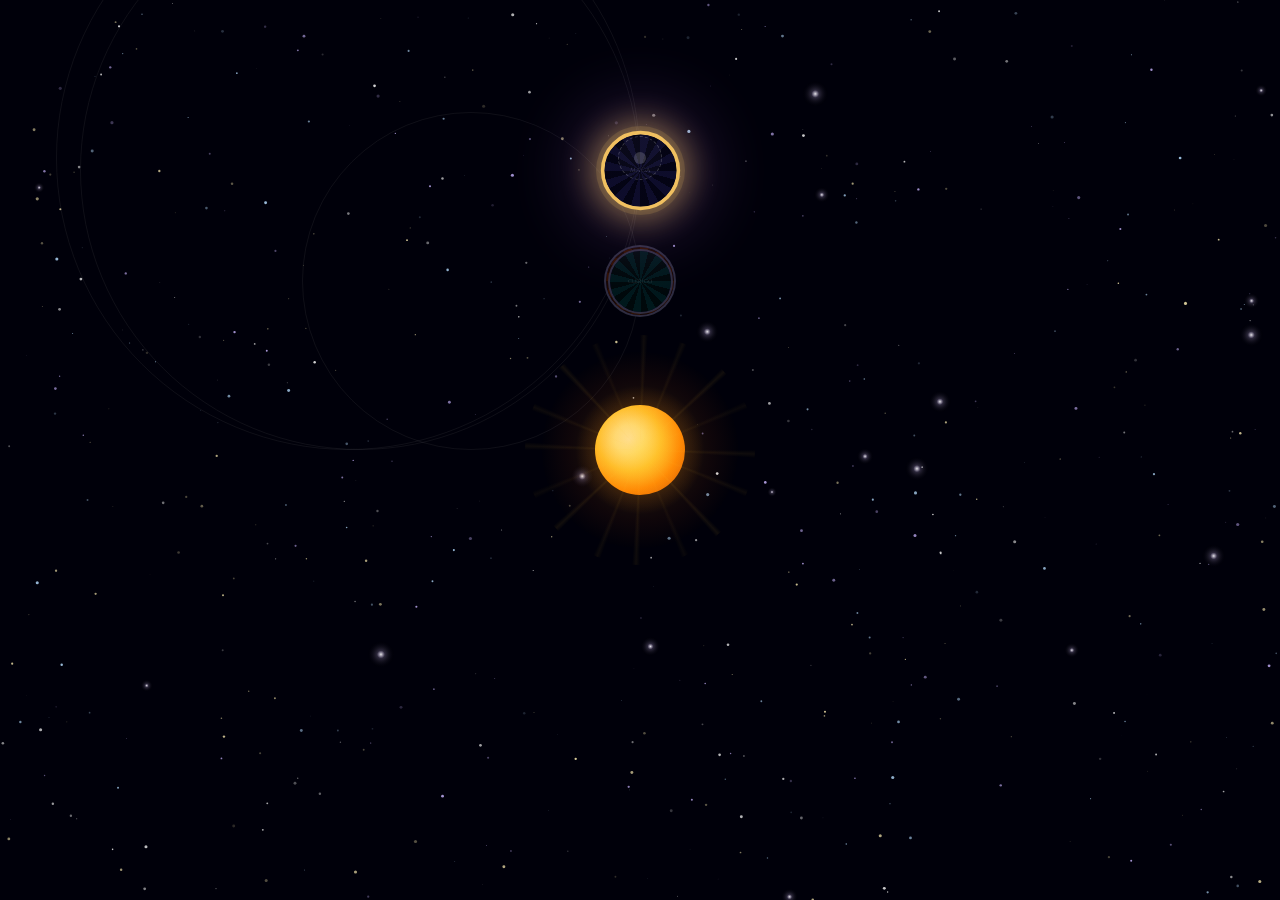
<file: assets/screens/model-planetas-sol.html>
<!DOCTYPE html>
<html lang="pt-BR">
<head>
<meta charset="UTF-8">
<meta name="viewport" content="width=device-width, initial-scale=1.0">
<title>Selecionar Personagem</title>
<link href="https://fonts.googleapis.com/css2?family=Cinzel:wght@400;600;900&family=Cinzel+Decorative:wght@700&family=Crimson+Pro:ital,wght@0,300;1,300&display=swap" rel="stylesheet">
<style>
*, *::before, *::after { box-sizing: border-box; margin: 0; padding: 0; }

:root {
  --gold:   #f0c060;
  --teal:   #40e0c0;
  --purple: #9955ee;
  --dim:    rgba(255,255,255,0.18);
}

html, body {
  width: 100%; height: 100%;
  overflow: hidden;
  background: #00000a;
  font-family: 'Crimson Pro', Georgia, serif;
  color: #e8e0f0;
}

/* ── STARS CANVAS ── */
#stars { position: fixed; inset: 0; z-index: 0; }

/* ── SCENE ── */
.scene {
  position: relative; z-index: 1;
  width: 100%; height: 100%;
  display: flex; align-items: center; justify-content: center;
}

/* ── SOLAR SYSTEM ── */
.solar-system {
  position: relative;
  width: 0; height: 0;
}

/* orbit ring paths */
.orbit-path {
  position: absolute;
  border-radius: 50%;
  border: 1px solid rgba(255,255,255,0.06);
  transform: translate(-50%, -50%);
  pointer-events: none;
  top: 0; left: 0;
}

/* ── SUN ── */
.sun {
  position: absolute;
  width: 90px; height: 90px;
  border-radius: 50%;
  transform: translate(-50%, -50%);
  background: radial-gradient(circle at 38% 38%,
    #fffde0 0%, #fff5a0 18%, #ffcc30 40%, #ff8800 65%, #c04000 100%);
  z-index: 10;
  cursor: default;
  animation: sunPulse 4s ease-in-out infinite alternate;
}
.sun::before {
  content: '';
  position: absolute; inset: -20px;
  border-radius: 50%;
  background: radial-gradient(circle,
    rgba(255,200,50,.45) 0%,
    rgba(255,140,20,.2)  40%,
    transparent 70%);
  animation: coronaPulse 3s ease-in-out infinite alternate;
}
.sun::after {
  content: '';
  position: absolute; inset: -55px;
  border-radius: 50%;
  background: radial-gradient(circle,
    rgba(255,180,30,.18) 0%,
    rgba(255,100,10,.06) 50%,
    transparent 70%);
  animation: coronaPulse 5s ease-in-out infinite alternate-reverse;
}
@keyframes sunPulse {
  from { box-shadow: 0 0 40px 12px rgba(255,160,20,.7), 0 0 100px 30px rgba(255,100,0,.3), 0 0 200px 60px rgba(255,60,0,.15); }
  to   { box-shadow: 0 0 60px 20px rgba(255,200,40,.9), 0 0 140px 50px rgba(255,130,0,.4), 0 0 280px 90px rgba(255,80,0,.2); }
}
@keyframes coronaPulse {
  from { transform: scale(1);    opacity: .7; }
  to   { transform: scale(1.15); opacity: 1;  }
}

/* sun rays */
.sun-rays {
  position: absolute; inset: -70px;
  border-radius: 50%;
  background: conic-gradient(
    from 0deg,
    transparent 0deg, rgba(255,200,50,.06) 2deg, transparent 4deg,
    transparent 20deg, rgba(255,200,50,.05) 22deg, transparent 24deg,
    transparent 45deg, rgba(255,200,50,.07) 47deg, transparent 49deg,
    transparent 65deg, rgba(255,200,50,.04) 67deg, transparent 69deg,
    transparent 90deg, rgba(255,200,50,.06) 92deg, transparent 94deg,
    transparent 110deg, rgba(255,200,50,.05) 112deg, transparent 114deg,
    transparent 135deg, rgba(255,200,50,.07) 137deg, transparent 139deg,
    transparent 155deg, rgba(255,200,50,.04) 157deg, transparent 159deg,
    transparent 180deg, rgba(255,200,50,.06) 182deg, transparent 184deg,
    transparent 200deg, rgba(255,200,50,.05) 202deg, transparent 204deg,
    transparent 225deg, rgba(255,200,50,.07) 227deg, transparent 229deg,
    transparent 245deg, rgba(255,200,50,.04) 247deg, transparent 249deg,
    transparent 270deg, rgba(255,200,50,.06) 272deg, transparent 274deg,
    transparent 290deg, rgba(255,200,50,.05) 292deg, transparent 294deg,
    transparent 315deg, rgba(255,200,50,.07) 317deg, transparent 319deg,
    transparent 335deg, rgba(255,200,50,.04) 337deg, transparent 339deg
  );
  animation: raysRotate 30s linear infinite;
  pointer-events: none;
}
@keyframes raysRotate { to { transform: rotate(360deg); } }

/* ── ORBIT ARM + PLANET ── */
.orbit-arm {
  position: absolute;
  top: 0; left: 0;
  width: 0; height: 0;
  animation: spinOrbit var(--dur, 20s) linear infinite;
  animation-delay: var(--delay, 0s);
  z-index: 5;
}
.orbit-arm.paused { animation-play-state: paused; }

@keyframes spinOrbit { from { transform: rotate(0deg); } to { transform: rotate(360deg); } }

.planet-wrap {
  position: absolute;
  left: calc(-1 * var(--size, 60px) / 2);
  top: calc(-1 * var(--r, 200px) - var(--size, 60px) / 2);
  width: var(--size, 60px);
  height: var(--size, 60px);
  animation: counterSpin var(--dur, 20s) linear infinite;
  animation-delay: var(--delay, 0s);
  cursor: pointer;
  transition: transform .4s cubic-bezier(.2,.8,.2,1);
}
.orbit-arm.paused .planet-wrap { animation-play-state: paused; }
@keyframes counterSpin { from { transform: rotate(0deg); } to { transform: rotate(-360deg); } }

.planet-img {
  width: 100%; height: 100%;
  border-radius: 50%;
  border: 2px solid rgba(255,255,255,.15);
  background: #0a0820;
  display: flex; align-items: center; justify-content: center;
  overflow: hidden;
  transition: border-color .3s ease, box-shadow .3s ease, transform .4s cubic-bezier(.2,.8,.2,1);
  position: relative;
}
/* placeholder art */
.planet-img .placeholder {
  width: 100%; height: 100%;
  position: absolute; inset: 0;
  border-radius: 50%;
  background: repeating-conic-gradient(
    oklch(18% 0.06 var(--hue,280)) 0deg 15deg,
    oklch(12% 0.04 var(--hue,280)) 15deg 30deg
  );
  display: flex; align-items: center; justify-content: center;
}
.planet-img .placeholder-label {
  font-family: 'Cinzel', serif;
  font-size: .32rem;
  letter-spacing: .05em;
  color: rgba(255,255,255,.2);
  text-transform: uppercase;
  text-align: center;
  padding: .3rem;
  position: relative; z-index: 1;
}
/* real image */
.planet-img img {
  width: 100%; height: 100%;
  object-fit: cover;
  border-radius: 50%;
  position: absolute; inset: 0;
}

/* hover */
.planet-wrap:not(.empty):hover .planet-img {
  border-color: rgba(255,255,255,.5);
  box-shadow: 0 0 20px 4px rgba(180,120,255,.5);
  transform: scale(1.1);
}

/* selected */
.planet-wrap.selected .planet-img {
  border-color: var(--gold);
  border-width: 3px;
  box-shadow:
    0 0 0 4px rgba(240,192,96,.15),
    0 0 25px 8px rgba(240,192,96,.45),
    0 0 60px 16px rgba(200,120,255,.25);
  transform: scale(1.22);
}

/* empty planet */
.planet-wrap.empty { cursor: default; opacity: .3; }
.planet-wrap.empty .planet-img {
  border: 1px dashed rgba(255,255,255,.15);
  background: rgba(255,255,255,.02);
}
.planet-wrap.empty:hover .planet-img {
  transform: none; box-shadow: none; border-color: rgba(255,255,255,.15);
}
.empty-dot {
  width: 12px; height: 12px; border-radius: 50%;
  background: rgba(255,255,255,.12);
  margin: auto; position: absolute; top: 50%; left: 50%;
  transform: translate(-50%,-50%);
}



/* Gamemaster ring: golden tint */
.gm-ring .planet-img .placeholder {
  background: repeating-conic-gradient(
    oklch(22% 0.09 75) 0deg 15deg,
    oklch(16% 0.06 75) 15deg 30deg
  );
}
.gm-ring .planet-wrap.selected .planet-img,
.gm-ring .planet-wrap:not(.empty):hover .planet-img {
  box-shadow: 0 0 25px 8px rgba(240,192,60,.6), 0 0 60px 20px rgba(255,150,0,.2);
  border-color: #ffdf80;
}




</style>
</head>
<body>

<canvas id="stars"></canvas>


<div class="scene">
  <div class="solar-system" id="solarSystem">
    <!-- orbit paths -->
    <div class="orbit-path" id="path1"></div>
    <div class="orbit-path" id="path2"></div>
    <div class="orbit-path" id="path3"></div>

    <!-- sun -->
    <div class="sun">
      <div class="sun-rays"></div>
    </div>
  </div>
</div>



<script>
/* ── STARS ── */
(function() {
  const canvas = document.getElementById('stars');
  const ctx = canvas.getContext('2d');
  function resize() { canvas.width = innerWidth; canvas.height = innerHeight; draw(); }
  function draw() {
    ctx.clearRect(0, 0, canvas.width, canvas.height);
    const rng = mulberry32(42);
    for (let i = 0; i < 520; i++) {
      const x = rng() * canvas.width;
      const y = rng() * canvas.height;
      const r = rng() * 1.4 + .2;
      const a = rng() * .7 + .15;
      // some stars with color tint
      const tints = ['255,255,255','200,180,255','180,220,255','255,240,180'];
      const t = tints[Math.floor(rng() * tints.length)];
      ctx.beginPath();
      ctx.arc(x, y, r, 0, Math.PI*2);
      ctx.fillStyle = `rgba(${t},${a})`;
      ctx.fill();
    }
    // a few bright ones with glow
    for (let i = 0; i < 18; i++) {
      const x = rng() * canvas.width;
      const y = rng() * canvas.height;
      const r = rng() * 1.5 + .8;
      const g = ctx.createRadialGradient(x,y,0,x,y,r*6);
      g.addColorStop(0,'rgba(255,255,255,.9)');
      g.addColorStop(.3,'rgba(220,200,255,.2)');
      g.addColorStop(1,'transparent');
      ctx.beginPath(); ctx.arc(x,y,r*6,0,Math.PI*2);
      ctx.fillStyle = g; ctx.fill();
    }
  }
  function mulberry32(a) {
    return function() {
      a |= 0; a = a + 0x6D2B79F5 | 0;
      var t = Math.imul(a ^ a >>> 15, 1 | a);
      t = t + Math.imul(t ^ t >>> 7, 61 | t) ^ t;
      return ((t ^ t >>> 14) >>> 0) / 4294967296;
    };
  }
  window.addEventListener('resize', resize);
  resize();
})();

/* ── DATA ── */
const TWEAK_DEFAULTS = /*EDITMODE-BEGIN*/{
  "ring1Radius": 169,
  "ring2Radius": 280,
  "ring3Radius": 292,
  "sunSize": 90,
  "orbitSpeed": 1.8
}/*EDITMODE-END*/;
const tweaks = {...TWEAK_DEFAULTS};

const characters = [
  // ring 1
  { id:'gm',     name:'Gamemaster',     role:'Narrador',     skulls:0, ring:1, hue:75,  startAngle:-90,  dur:22,  size:72,  gm:true },
  { id:'jao',    name:'Jão, o Clérigo', role:'Clérigo',      skulls:3, ring:1, hue:200, startAngle:90,   dur:28,  size:65  },
  // ring 2
  { id:'p10',    name:'Player-10',      role:'Guerreiro',    skulls:2, ring:2, hue:260, startAngle:30,   dur:38,  size:62  },
  { id:'pc2',    name:'PC 2',           role:'Personagem',   skulls:2, ring:2, hue:310, startAngle:150,  dur:45,  size:60  },
  { id:'ignara', name:'Ignara',         role:'Maga',         skulls:3, ring:2, hue:280, startAngle:270,  dur:33,  size:65  },
  // ring 3 (empty)
  { id:'p5',  name:'Player-5',  empty:true, ring:3, startAngle:0,   dur:55, size:44 },
  { id:'p6',  name:'Player-6',  empty:true, ring:3, startAngle:72,  dur:60, size:44 },
  { id:'p7',  name:'Player-7',  empty:true, ring:3, startAngle:144, dur:50, size:44 },
  { id:'p8',  name:'Player-8',  empty:true, ring:3, startAngle:216, dur:65, size:44 },
  { id:'p9',  name:'Player-9',  empty:true, ring:3, startAngle:288, dur:58, size:44 },
];

const ringRadii = () => [tweaks.ring1Radius, tweaks.ring2Radius, tweaks.ring3Radius];

let selectedId = localStorage.getItem('charSelect_solar') || 'ignara';

/* ── BUILD SOLAR SYSTEM ── */
function buildSystem() {
  const sys = document.getElementById('solarSystem');
  // clear existing arms
  sys.querySelectorAll('.orbit-arm').forEach(el => el.remove());

  const radii = ringRadii();

  // orbit paths
  ['path1','path2','path3'].forEach((id, i) => {
    const r = radii[i];
    const el = document.getElementById(id);
    el.style.width  = r*2 + 'px';
    el.style.height = r*2 + 'px';
    el.style.marginLeft = -r + 'px';
    el.style.marginTop  = -r + 'px';
  });

  characters.forEach(char => {
    const r = radii[char.ring - 1];
    const speed = tweaks.orbitSpeed;
    const dur = char.dur / speed;

    const arm = document.createElement('div');
    arm.className = 'orbit-arm' + (char.gm ? ' gm-ring' : '');
    arm.dataset.id = char.id;
    arm.style.cssText = `--r:${r}px; --dur:${dur}s; --size:${char.size}px;`;
    // start at initialAngle via animation-delay trick:
    // delay = -(startAngle/360)*dur
    const delay = -(char.startAngle / 360) * dur;
    arm.style.animationDelay = delay + 's';

    const wrap = document.createElement('div');
    wrap.className = 'planet-wrap' +
      (char.empty ? ' empty' : '') +
      (char.id === selectedId && !char.empty ? ' selected' : '');
    wrap.dataset.id = char.id;
    wrap.style.cssText = `--r:${r}px; --dur:${dur}s; --size:${char.size}px;`;
    wrap.style.animationDelay = delay + 's';

    const img = document.createElement('div');
    img.className = 'planet-img';

    if (char.empty) {
      img.innerHTML = `<div class="empty-dot"></div>`;
    } else {
      // placeholder: replaced by real img when src set
      img.innerHTML = `
        <div class="placeholder" style="--hue:${char.hue || 280}">
          <span class="placeholder-label">${char.role || char.name}</span>
        </div>
      `;
      wrap.addEventListener('click', () => selectChar(char.id));
    }

    wrap.appendChild(img);
    arm.appendChild(wrap);
    sys.appendChild(arm);


  });

}

function selectChar(id) {
  if (id === selectedId) return;
  selectedId = id;
  localStorage.setItem('charSelect_solar', id);
  document.querySelectorAll('.planet-wrap').forEach(w => {
    w.classList.toggle('selected', w.dataset.id === id);
  });
}

buildSystem();

/* ── TWEAKS ── */
window.addEventListener('message', e => {
  if (e.data?.type === '__activate_edit_mode')   showTweaks(true);
  if (e.data?.type === '__deactivate_edit_mode') showTweaks(false);
});
window.parent.postMessage({ type: '__edit_mode_available' }, '*');

let tweakPanel = null;
function showTweaks(show) {
  if (!tweakPanel) {
    tweakPanel = document.createElement('div');
    tweakPanel.style.cssText = `
      position:fixed;bottom:20px;right:20px;z-index:999;
      background:rgba(6,3,18,.95);backdrop-filter:blur(14px);
      border:1px solid rgba(120,80,200,.3);border-radius:10px;
      padding:1.2rem 1.4rem;min-width:220px;
      font-family:'Cinzel',serif;font-size:.72rem;color:rgba(200,180,240,.8);
    `;
    tweakPanel.innerHTML = `
      <div style="font-size:.85rem;font-weight:700;letter-spacing:.1em;margin-bottom:1rem;color:#f0c060">Tweaks</div>
      ${['ring1Radius:Raio Anel 1:80:300','ring2Radius:Raio Anel 2:150:450','ring3Radius:Raio Anel 3:220:600'].map(s => {
        const [key,label,min,max] = s.split(':');
        return `<label style="display:block;margin-bottom:.7rem">
          <span style="display:block;margin-bottom:.3rem;letter-spacing:.07em">${label}</span>
          <input type="range" min="${min}" max="${max}" value="${tweaks[key]}" style="width:100%"
            oninput="applyTweak('${key}',+this.value)">
        </label>`;
      }).join('')}
      <label style="display:block;margin-bottom:.7rem">
        <span style="display:block;margin-bottom:.3rem;letter-spacing:.07em">Velocidade das Órbitas</span>
        <input type="range" min="0.2" max="3" step="0.1" value="${tweaks.orbitSpeed}" style="width:100%"
          oninput="applyTweak('orbitSpeed',+this.value)">
      </label>
    `;
    document.body.appendChild(tweakPanel);
  }
  tweakPanel.style.display = show ? 'block' : 'none';
}

function applyTweak(key, val) {
  tweaks[key] = val;
  buildSystem();
  window.parent.postMessage({ type: '__edit_mode_set_keys', edits: { [key]: val } }, '*');
}
</script>
</body>
</html>
</file>
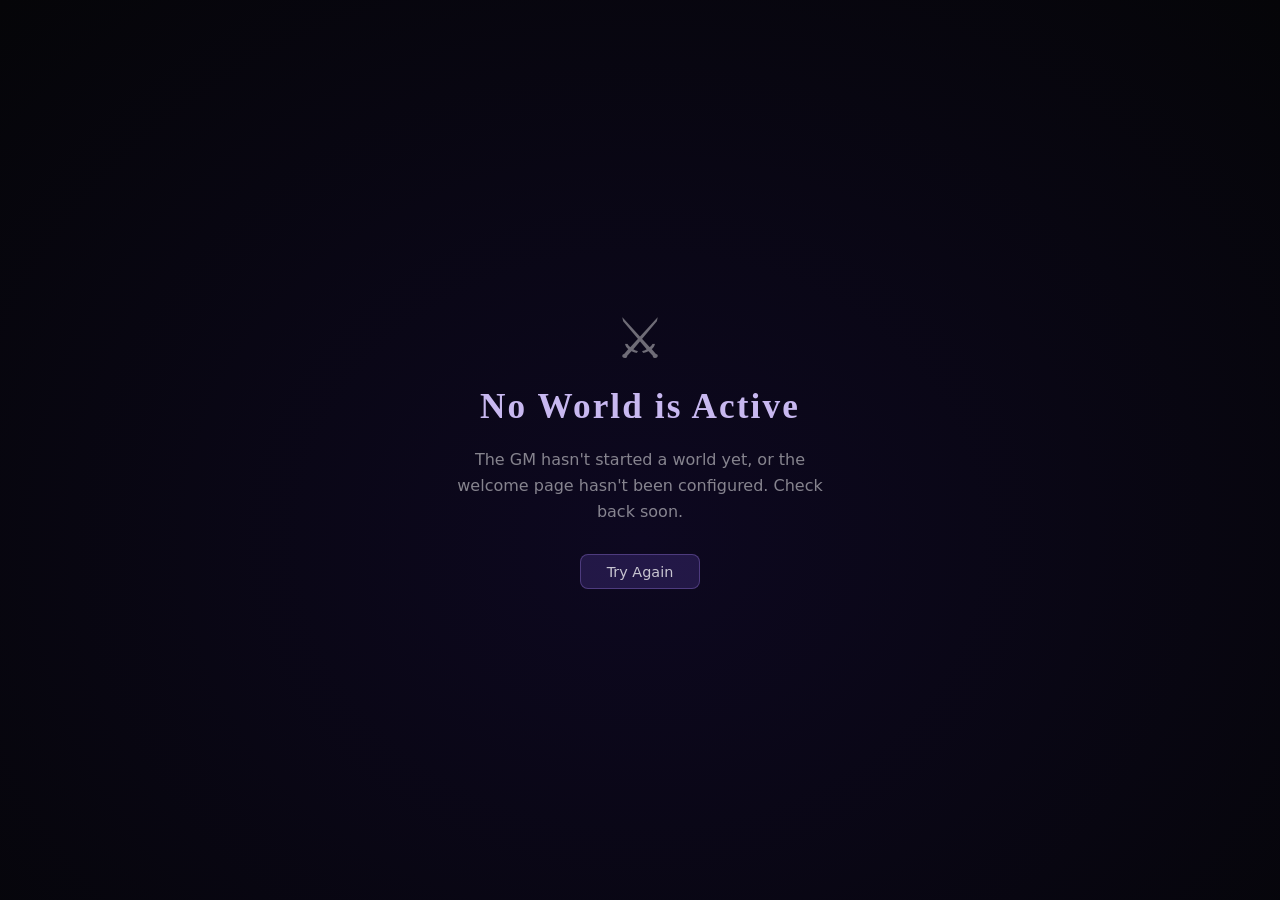
<file: assets/screens/no-world.html>
<!-- Fragment injected into index.html — no <html>/<head>/<body> tags -->
<style>
  #cl-no-world-page {
    position: fixed;
    inset: 0;
    z-index: 200;
    display: flex;
    flex-direction: column;
    align-items: center;
    justify-content: center;
    background: radial-gradient(ellipse at 50% 60%, #0d0820 0%, #050508 100%);
    font-family: 'Segoe UI', system-ui, sans-serif;
    color: #e8e8e8;
    text-align: center;
    padding: 2rem;
    gap: 1.25rem;
  }

  #cl-no-world-page .nw-icon {
    font-size: 3.5rem;
    line-height: 1;
    opacity: 0.45;
    animation: nwPulse 3s ease-in-out infinite;
  }

  @keyframes nwPulse {
    0%, 100% { opacity: 0.35; transform: scale(1); }
    50%       { opacity: 0.6;  transform: scale(1.06); }
  }

  #cl-no-world-page h1 {
    font-family: 'Cinzel', serif;
    font-size: clamp(1.4rem, 3vw, 2.2rem);
    font-weight: 600;
    letter-spacing: 0.06em;
    color: #c8b8f0;
    margin: 0;
  }

  #cl-no-world-page p {
    font-size: clamp(0.85rem, 1.5vw, 1rem);
    color: rgba(255, 255, 255, 0.5);
    max-width: 36ch;
    line-height: 1.65;
    margin: 0;
  }

  #cl-no-world-page .nw-retry {
    margin-top: 0.5rem;
    padding: 0.55rem 1.6rem;
    background: rgba(140, 100, 255, 0.18);
    border: 1px solid rgba(180, 140, 255, 0.3);
    border-radius: 0.5rem;
    color: rgba(255, 255, 255, 0.75);
    font-size: 0.9rem;
    font-family: 'Segoe UI', system-ui, sans-serif;
    cursor: pointer;
    transition: background 180ms ease, border-color 180ms ease, color 180ms ease;
  }

  #cl-no-world-page .nw-retry:hover {
    background: rgba(160, 120, 255, 0.32);
    border-color: rgba(200, 170, 255, 0.55);
    color: #fff;
  }
</style>

<div id="cl-no-world-page">
  <div class="nw-icon">⚔️</div>
  <h1>No World is Active</h1>
  <p>The GM hasn't started a world yet, or the welcome page hasn't been configured. Check back soon.</p>
  <button class="nw-retry" onclick="location.reload()">Try Again</button>
</div>
</file>
